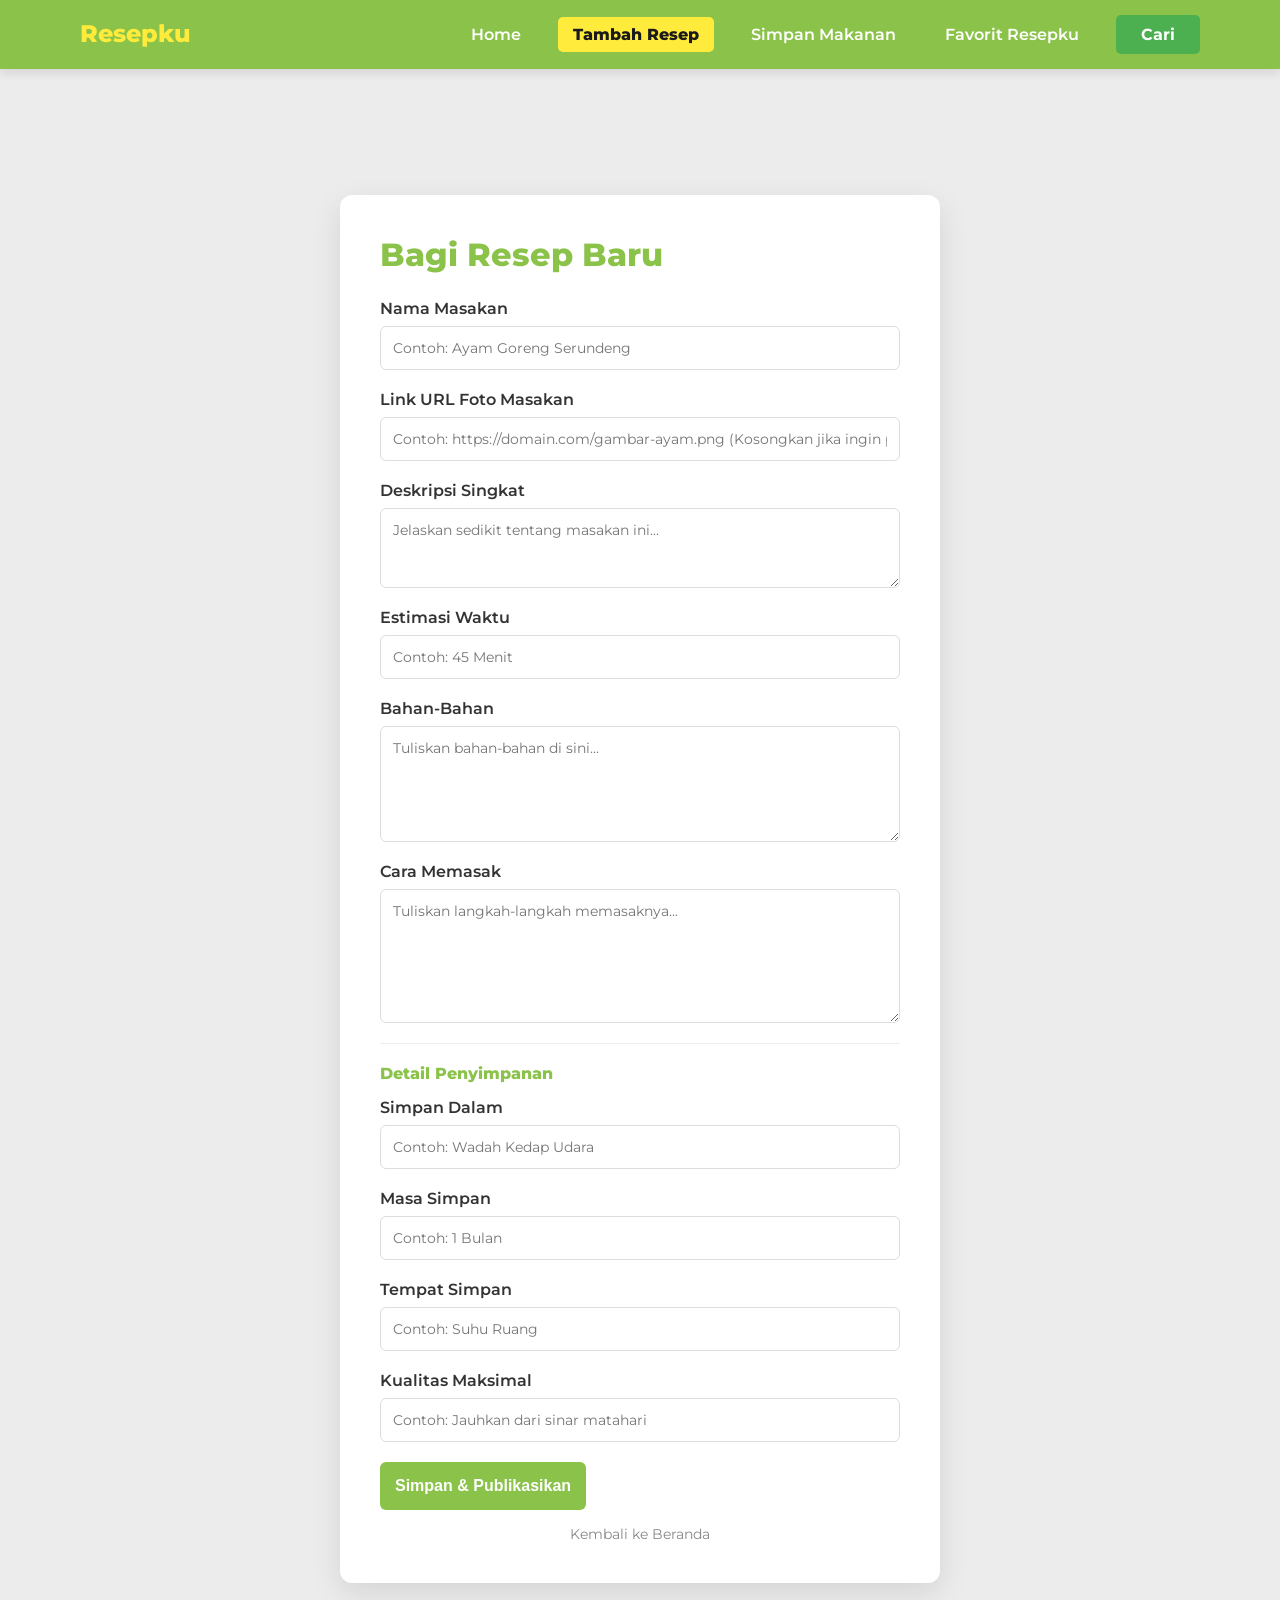
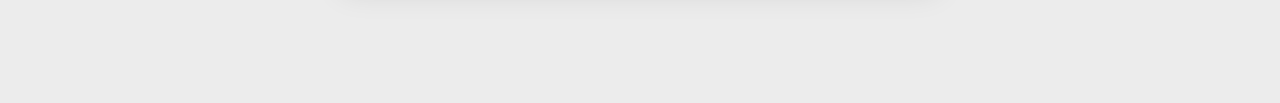
<file: add.html>
<!DOCTYPE html>
<html lang="id">
<head>
    <meta charset="UTF-8">
    <meta name="viewport" content="width=device-width, initial-scale=1.0">
    <title>Bagikan Resep - Resepku</title>
    <link href="https://fonts.googleapis.com/css2?family=Montserrat:wght@500;700;800&display=swap" rel="stylesheet">
    <link rel="stylesheet" href="/static/style.css">
    <style>
        .container-add {
            max-width: 600px;
            margin: 120px auto; /* Margin atas gede biar gak ketutup navbar fixed lo */
            background: white;
            padding: 40px;
            border-radius: 12px;
            box-shadow: 0 10px 30px rgba(0,0,0,0.1);
        }
        .container-add h1 {
            color: #8BC34A;
            margin-bottom: 25px;
            font-weight: 800;
        }
        .form-group {
            margin-bottom: 20px;
            display: flex;
            flex-direction: column;
        }
        .form-group label {
            font-weight: 600;
            margin-bottom: 8px;
            color: #333;
        }
        .form-group input, .form-group textarea {
            padding: 12px;
            border: 1px solid #ddd;
            border-radius: 6px;
            font-family: 'Montserrat', sans-serif;
            font-size: 14px;
        }
        .btn-submit-resep {
            background-color: #8BC34A;
            color: white;
            padding: 15px;
            border: none;
            border-radius: 6px;
            font-weight: 800;
            cursor: pointer;
            transition: 0.3s;
            font-size: 16px;
        }
        .btn-submit-resep:hover {
            background-color: #388E3C;
        }
        .link-batal {
            display: block;
            text-align: center;
            margin-top: 15px;
            color: #888;
            text-decoration: none;
            font-size: 14px;
        }
    </style>
</head>
<body>
    <div class="nav-bar">
        <div class="logo">Resepku<br></div>
        <div class="nav-links">
            <a href="/">Home</a>
            <a href="/add-recipe" class="active-home">Tambah Resep</a>
            <a href="/Simpan-Makanan">Simpan Makanan</a>
            <a href="/favorit">Favorit Resepku</a>
            <div id="navSearchBtn" class="btn-cari-nav" onclick="window.location.href='/'">Cari</div>
        </div>
    </div>

    <div class="container-add">
        <h1>Bagi Resep Baru</h1>
        <form action="/add-recipe" method="POST">
            <div class="form-group">
                <label>Nama Masakan</label>
                <input type="text" name="title" placeholder="Contoh: Ayam Goreng Serundeng" required>
            </div>

            <div class="form-group">
                <label>Link URL Foto Masakan</label>
                <input type="text" name="image_url" placeholder="Contoh: https://domain.com/gambar-ayam.png (Kosongkan jika ingin pakai default)">
            </div>

            <div class="form-group">
                <label>Deskripsi Singkat</label>
                <textarea name="desc" rows="3" placeholder="Jelaskan sedikit tentang masakan ini..." required></textarea>
            </div>

            <div class="form-group">
                <label>Estimasi Waktu</label>
                <input type="text" name="time" placeholder="Contoh: 45 Menit" required>
            </div>

            <div class="form-group">
                <label>Bahan-Bahan</label>
                <textarea name="bahan" rows="5" placeholder="Tuliskan bahan-bahan di sini..." required></textarea>
            </div>

            <div class="form-group">
                <label>Cara Memasak</label>
                <textarea name="langkah" rows="6" placeholder="Tuliskan langkah-langkah memasaknya..." required></textarea>
            </div>

            <hr style="margin-bottom: 20px; border: 0; border-top: 1px solid #eee;">
            <p style="margin-bottom: 15px; font-weight: 800; color: #8BC34A;">Detail Penyimpanan</p>

            <div class="form-group">
                <label>Simpan Dalam</label>
                <input type="text" name="simpan_dalam" placeholder="Contoh: Wadah Kedap Udara">
            </div>

            <div class="form-group">
                <label>Masa Simpan</label>
                <input type="text" name="masa_simpan" placeholder="Contoh: 1 Bulan">
            </div>

            <div class="form-group">
                <label>Tempat Simpan</label>
                <input type="text" name="tempat_simpan" placeholder="Contoh: Suhu Ruang">
            </div>

            <div class="form-group">
                <label>Kualitas Maksimal</label>
                <input type="text" name="kualitas_maksimal" placeholder="Contoh: Jauhkan dari sinar matahari">
            </div>

            <button type="submit" class="btn-submit-resep">Simpan & Publikasikan</button>
            <a href="/" class="link-batal">Kembali ke Beranda</a>
        </form>
    </div>

</body>
</html>
</file>
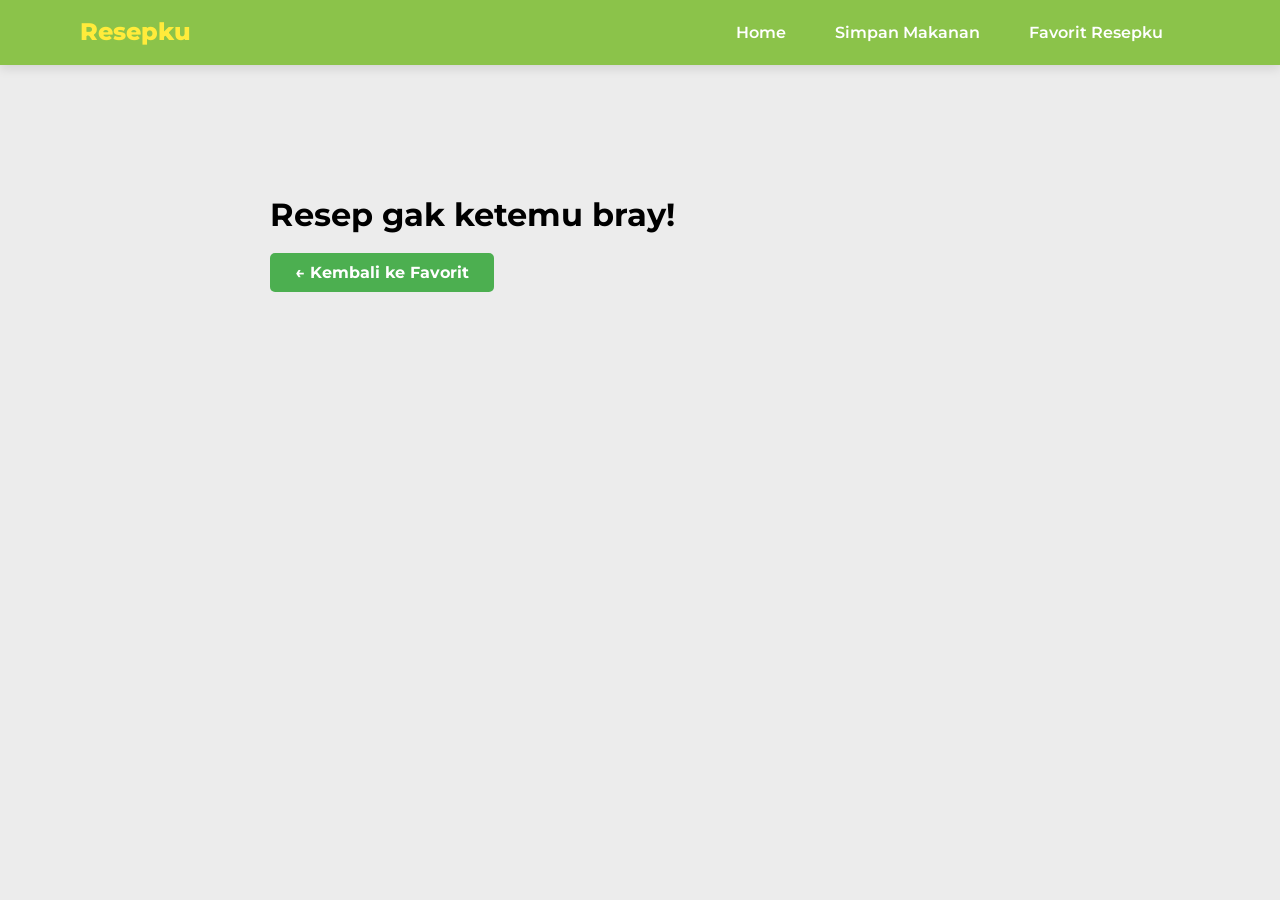
<file: detailsimpan.html>
<!DOCTYPE html>
<html lang="id">
<head>
    <meta charset="UTF-8">
    <meta name="viewport" content="width=device-width, initial-scale=1.0">
    <title>Detail Resep - Resepku</title>
    <link href="https://fonts.googleapis.com/css2?family=Montserrat:wght@500;700;800&display=swap" rel="stylesheet">
    <link rel="stylesheet" href="/static/style.css">
</head>
<body>
    <div class="nav-bar">
        <div class="logo">Resepku</div>
        <div class="nav-links">
            <a href="/">Home</a>
            <a href="/Simpan-Makanan">Simpan Makanan</a>
            <a href="/favorit">Favorit Resepku</a>
        </div>
    </div>

    <div style="padding: 120px 80px; max-width: 900px; margin: auto;">
        <div id="detailContent">
            </div>
        <br>
        <a href="/favorit" class="btn-cari-nav" style="text-decoration: none;">← Kembali ke Favorit</a>
    </div>

    <script>
        document.addEventListener('DOMContentLoaded', function() {
            const params = new URLSearchParams(window.location.search);
            const title = params.get('title');
            const favorites = JSON.parse(localStorage.getItem('myFavorites')) || [];
            
            const resep = favorites.find(r => r.title === title);

            if (resep) {
                document.getElementById('detailContent').innerHTML = `
                    <h1 style="font-size: 36px; margin-bottom: 20px;">${resep.title}</h1>
                    <img src="/static/${resep.img}" style="width: 100%; border-radius: 15px; margin-bottom: 20px;">
                    <div class="time-tag" style="font-size: 18px; margin-bottom: 20px;">Estimasi Waktu: ${resep.time}</div>
                    <h3>Deskripsi</h3>
                    <p style="font-size: 18px; line-height: 1.6; color: #444;">${resep.desc}</p>
                    <hr style="margin: 30px 0; border: 1px solid #eee;">
                    <p><i>Catatan: Resep ini disimpan di koleksi favorit Anda.</i></p>
                `;
            } else {
                document.getElementById('detailContent').innerHTML = "<h1>Resep gak ketemu bray!</h1>";
            }
        });
    </script>
</body>
</html>
</file>
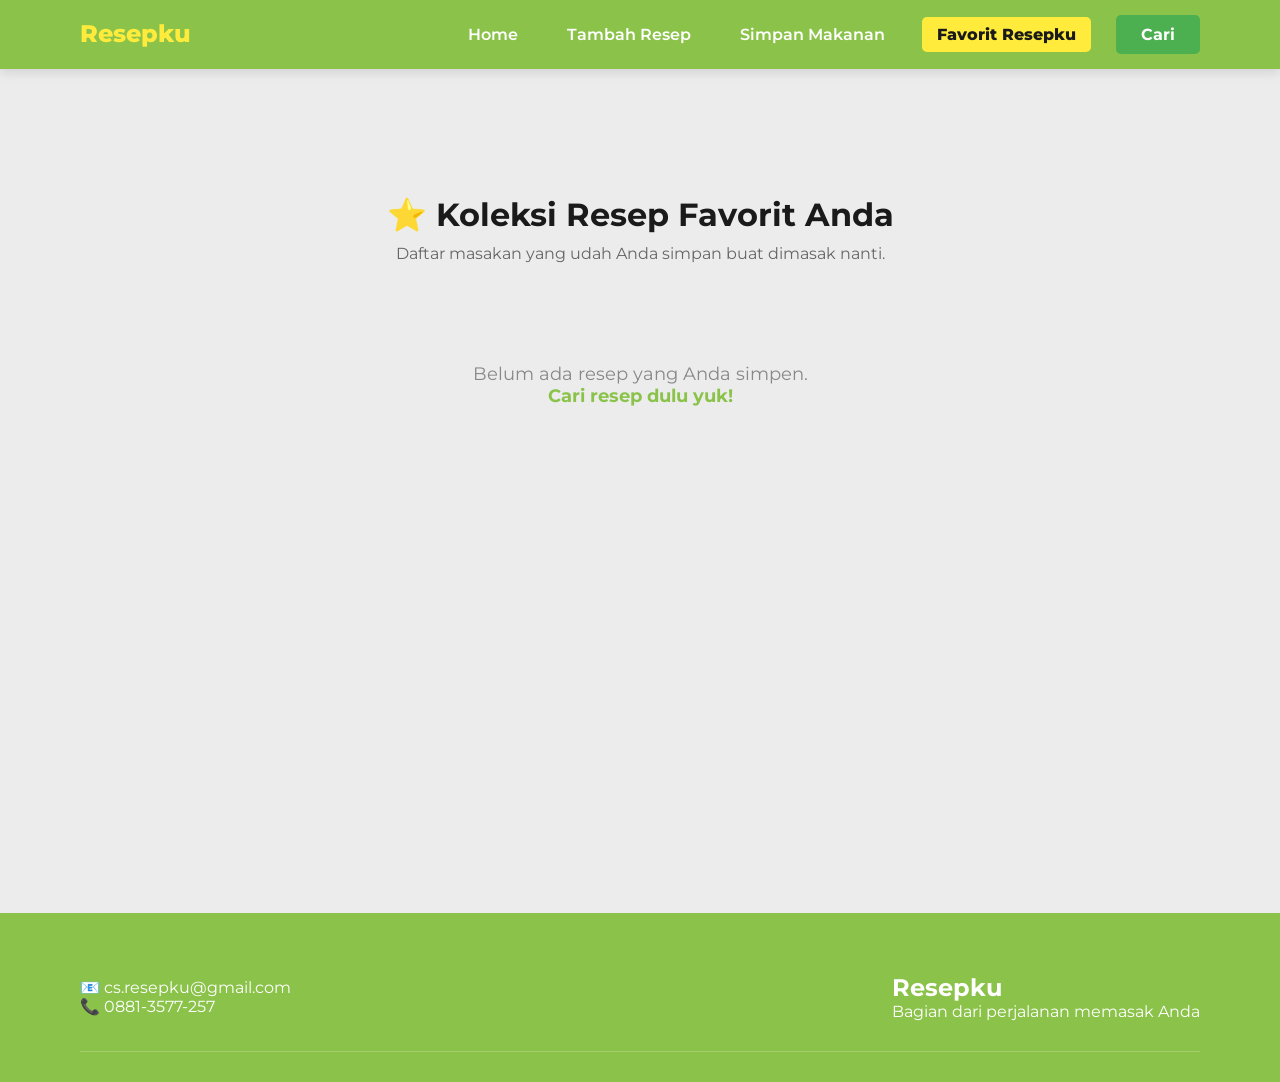
<file: favorit.html>
<!DOCTYPE html>
<html lang="id">
<head>
    <meta charset="UTF-8">
    <meta name="viewport" content="width=device-width, initial-scale=1.0">
    <title>Resep Favorit - Resepku</title>
    <link href="https://fonts.googleapis.com/css2?family=Open+Sans+Condensed:wght@300;700&display=swap" rel="stylesheet">
    <link rel="stylesheet" href="/static/style.css">
    <style>
        /* Biar grid rapi dan konsisten bray */
        .recipe-grid {
            display: grid;
            grid-template-columns: repeat(3, 1fr);
            gap: 40px;
            padding: 50px 80px;
            min-height: 600px;
        }
        /* Hover efek seukuran index bray */
        .recipe-card:hover {
            transform: translateY(-5px);
            box-shadow: 0 10px 20px rgba(0,0,0,0.1);
        }
    </style>
</head>
<body>
    <div class="nav-bar">
        <div class="logo">Resepku<br></div>
        <div class="nav-links">
            <a href="/">Home</a>
            <a href="/add-recipe" class="btn-tambah-nav">Tambah Resep</a>
            <a href="/Simpan-Makanan">Simpan Makanan</a>
            <a href="/favorit" class="active-home">Favorit Resepku</a>
            <div id="navSearchBtn" class="btn-cari-nav" onclick="window.location.href='/'">Cari</div>
        </div>
    </div>

    <div style="padding: 120px 80px 0 80px; text-align: center;">
        <h1 style="font-size: 32px; color: #1A1A1A;">⭐ Koleksi Resep Favorit Anda</h1>
        <p style="color: #666; margin-top: 10px;">Daftar masakan yang udah Anda simpan buat dimasak nanti.</p>
    </div>

    <div id="favoritGrid" class="recipe-grid"></div>

    <div class="footer">
        <div class="footer-content">
            <div class="contact">
                <p>📧 cs.resepku@gmail.com</p>
                <p>📞 0881-3577-257</p>
            </div>
            <div class="footer-logo">
                <h2>Resepku</h2>
                <span>Bagian dari perjalanan memasak Anda</span>
            </div>
        </div>
    </div>

    <script>
        document.addEventListener('DOMContentLoaded', function() {
            const grid = document.getElementById('favoritGrid');
            const favorites = JSON.parse(localStorage.getItem('myFavorites')) || [];

            if (favorites.length === 0) {
                grid.innerHTML = `
                    <div style="grid-column: span 3; text-align: center; padding: 50px;">
                        <p style="font-size: 18px; color: #888;">Belum ada resep yang Anda simpen. <br> 
                        <a href="/" style="color: #8BC34A; text-decoration: none; font-weight: bold;">Cari resep dulu yuk!</a></p>
                    </div>
                `;
                return;
            }

            favorites.forEach((resep) => {
                // Bungkus kartu pake link ke detailsimpan.html bray
                grid.innerHTML += `
                    <a href="/detailsimpan?title=${encodeURIComponent(resep.title)}" style="text-decoration: none; color: inherit;">
                        <div class="recipe-card">
                            <img src="/static/${resep.img}" alt="${resep.title}">
                            <div class="card-content">
                                <h3>${resep.title}</h3>
                                <p>${resep.desc}</p>
                                <div class="time-tag">Waktu: ${resep.time}</div>
                                <button class="btn-save-fav" style="background-color: #ff5252; color: white; border: none; margin-top: 15px;" 
                                    onclick="event.preventDefault(); removeFav('${resep.title}')">🗑️ Hapus</button>
                            </div>
                        </div>
                    </a>
                `;
            });
        });

        function removeFav(title) {
            let favorites = JSON.parse(localStorage.getItem('myFavorites')) || [];
            favorites = favorites.filter(r => r.title !== title);
            localStorage.setItem('myFavorites', JSON.stringify(favorites));
            location.reload(); 
        }
    </script>
</body>
</html>
</file>
<file: static/style.css>
@import url('https://fonts.googleapis.com/css2?family=Montserrat:wght@500;700;800&display=swap');

/* Reset dasar */
* {
    margin: 0;
    padding: 0;
    box-sizing: border-box;
}

/* Smooth Scroll buat navigasi internal bray */
html {
    scroll-behavior: smooth;
}

body {
    background-color: #ECECEC;
    font-family: 'Montserrat', sans-serif;
    padding-top: 75px; 
}

/* Navbar */
.nav-bar {
    background-color: #8BC34A;
    padding: 15px 80px;
    display: flex;
    justify-content: space-between;
    align-items: center;
    box-shadow: 0 4px 10px rgba(0,0,0,0.1);
    position: fixed;   
    top: 0;            
    left: 0;           
    width: 100%;       
    z-index: 2000;
}

.logo {
    color: #FFEB3B;
    font-weight: 800;
    font-size: 24px;
    line-height: 1.1;
    text-decoration: none;
}

.nav-links {
    display: flex;
    align-items: center;
}

.nav-links a {
    text-decoration: none;
    color: white; 
    margin-right: 25px;
    font-weight: 600;
    padding: 8px 12px;
    border-radius: 5px;
    transition: 0.3s;
}

/* Hover effect buat menu biasa */
.nav-links a:hover:not(.active-home):not(.btn-tambah-nav) {
    background-color: rgba(255, 255, 255, 0.2);
}

/* --- LOGIKA ACTIVE (YELLOW BLOCK) --- */
/* Biar gak gepeng, kita kasih padding dan background kuning bray */
.nav-links a.active-home {
    background-color: #FFEB3B;
    color: #1A1A1A !important;
    padding: 8px 15px;
    font-weight: 800;
    border-radius: 5px;
}

.btn-cari-nav {
    display: inline-block;
    background-color: #4CAF50;
    color: white;
    padding: 10px 25px;
    border-radius: 5px;
    cursor: pointer;
    transition: 0.3s;
    font-weight: 700;
}

/* --- TOMBOL FAVORIT (BINTANG) DI DALAM CARD --- */
/* Ini yang lo cari bray, bordernya gue kasih 2px biar tegas */
.btn-save-fav {
    margin-top: 15px;
    background-color: #ffffff;
    color: #1A1A1A;
    border: 2px solid #8BC34A; /* Border ijo tebel bray */
    padding: 10px 15px;
    border-radius: 6px;
    font-weight: 800;
    font-family: 'Montserrat', sans-serif;
    font-size: 13px;
    cursor: pointer;
    transition: 0.3s;
    display: block;
    width: 100%;
    text-align: center;
}

.btn-save-fav:hover {
    background-color: #FFEB3B;
    border-color: #FFEB3B;
    transform: scale(1.02);
}

/* Hero Section */
.hero {
    background: linear-gradient(rgba(0,0,0,0.4), rgba(0,0,0,0.4)), url('/static/Background.png');
    background-size: cover;
    background-position: center;
    height: 200px; 
    padding: 0 80px;
    color: white;
    display: flex;
    flex-direction: column;
    justify-content: center;
    position: relative;
}

.hero-title {
    font-size: 36px; 
    font-weight: 800;
    margin-bottom: 5px;
}

.search-container {
    display: flex;
    gap: 15px;
    margin-top: 10px;
}

.search-input {
    width: 100%;
    max-width: 800px; 
    padding: 15px 15px 15px 55px; 
    border-radius: 8px;
    border: 2px solid transparent;
    font-size: 16px;
    outline: none;
    background-image: url('/static/Kaca_pembesar.png'); 
    background-size: 20px 20px;
    background-position: 20px center;
    background-repeat: no-repeat;
    transition: 0.3s;
}

/* Text Meta di Hero */
.popular-text {
    position: absolute;  
    bottom: -110px;       
    left: 80px;          
    color: #1A1A1A;     
    font-size: 18px;
    font-weight: 600;
}

/* Grid & Cards */
.recipe-grid {
    display: grid;
    grid-template-columns: repeat(3, 1fr);
    gap: 40px;
    padding: 150px 80px 80px;
}

.recipe-card {
    background: white;
    border-radius: 15px;
    overflow: hidden;
    box-shadow: 0 5px 15px rgba(0,0,0,0.05);
    transition: 0.3s;
    border: 1px solid #eee;
}

.recipe-card:hover {
    transform: translateY(-10px);
    box-shadow: 0 15px 30px rgba(0,0,0,0.1);
}

/* Ukuran Gambar di dalam Card */
.recipe-card img {
    width: 100%;
    height: 240px;
    object-fit: cover;
    display: block;
}

.card-content {
    padding: 20px;
}

.time-tag {
    color: #4CAF50;
    font-weight: bold;
    margin-top: 15px;
    font-size: 14px;
}

/* Footer Section */
.footer {
    background-color: #8BC34A;
    color: white;
    padding: 60px 80px 30px;
    margin-top: 50px;
    width: 100%;
}

.footer-content {
    display: flex;
    justify-content: space-between;
    align-items: center;
    border-bottom: 1px solid rgba(255, 255, 255, 0.2);
    padding-bottom: 30px;
}

.footer-brand {
    color: #FFEB3B;
    font-size: 32px;
    font-weight: 800;
    line-height: 1;
}

.social-icons a {
    color: white;
    text-decoration: none;
    margin: 0 15px;
    font-size: 22px;
}

/* Tombol Cari di Hero bray */
.btn-cari-hero {
    background-color: #4CAF50;
    color: white;            
    border: none;              
    padding: 0 25px;           
    border-radius: 8px;        
    font-family: 'Montserrat', sans-serif;
    font-weight: 800;          
    cursor: pointer;
    transition: 0.3s;
    height: 54px;              
    font-size: 16px;
}

/* Efek pas kursor nempel */
.btn-cari-hero:hover {
    background-color: #4CAF50; 
    transform: translateY(-2px); 
}
</file>
